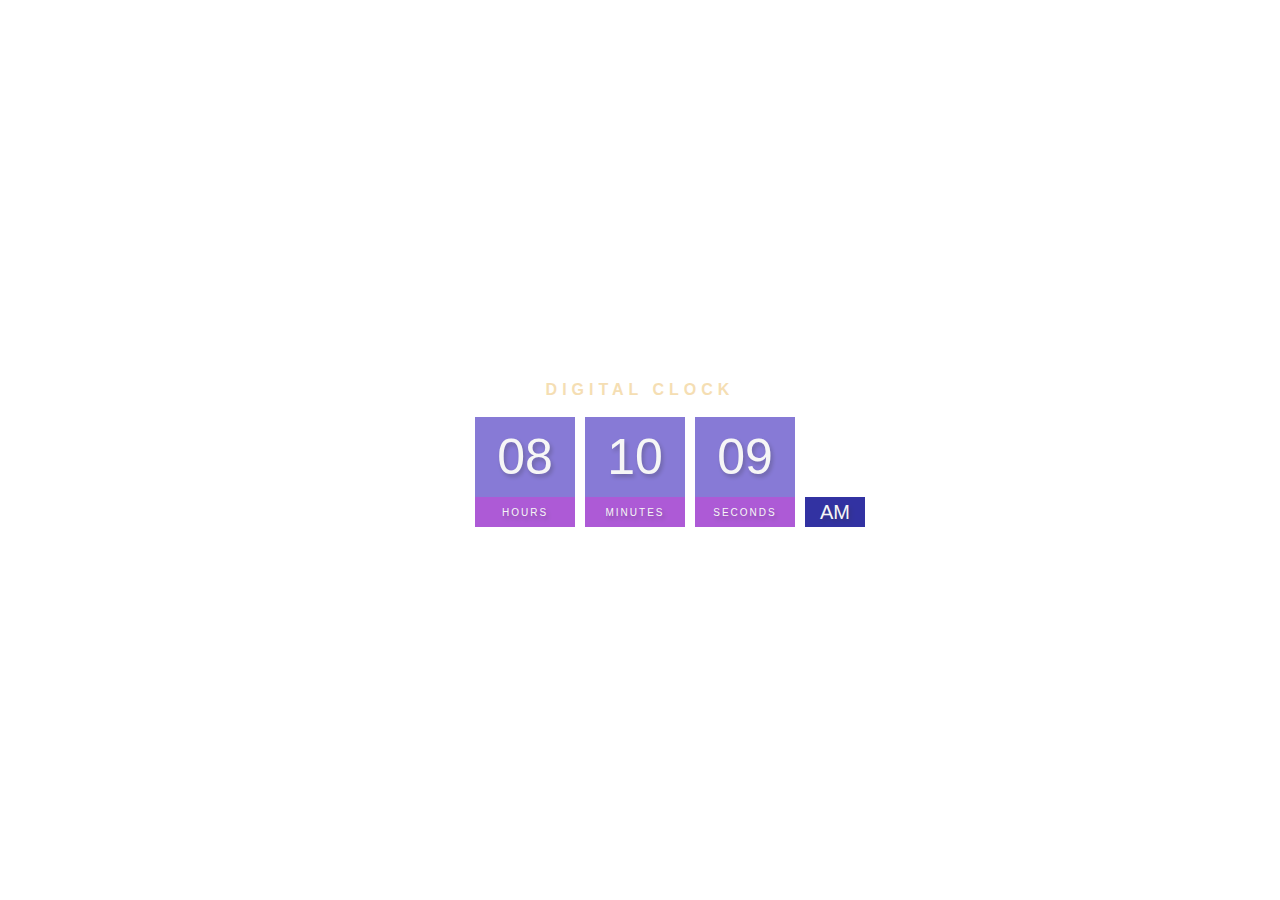
<file: 1. Digital Clock/index.html>
<!DOCTYPE html>
<html lang="en">
<head>
    <meta charset="UTF-8">
    <meta http-equiv="X-UA-Compatible" content="IE=edge">
    <meta name="viewport" content="width=device-width, initial-scale=1.0">
    <title>Digital Clock</title>
    <link rel="stylesheet" href="style.css">
</head>
<body>
    <h2>Digital Clock</h2>
    <div class="clock">
        <div>
            <span id="hour">00</span>
            <span class="text">Hours</span>
        </div>
        <div>
            <span id="minutes">00</span>
            <span class="text">Minutes</span>
        </div>
        <div>
            <span id="seconds">00</span>
            <span class="text">Seconds</span>
        </div>
        <div>
            <span id="ampm">AM</span>
        </div>
    </div>
    <script src="index.js"></script>
</body>
</html>
</file>
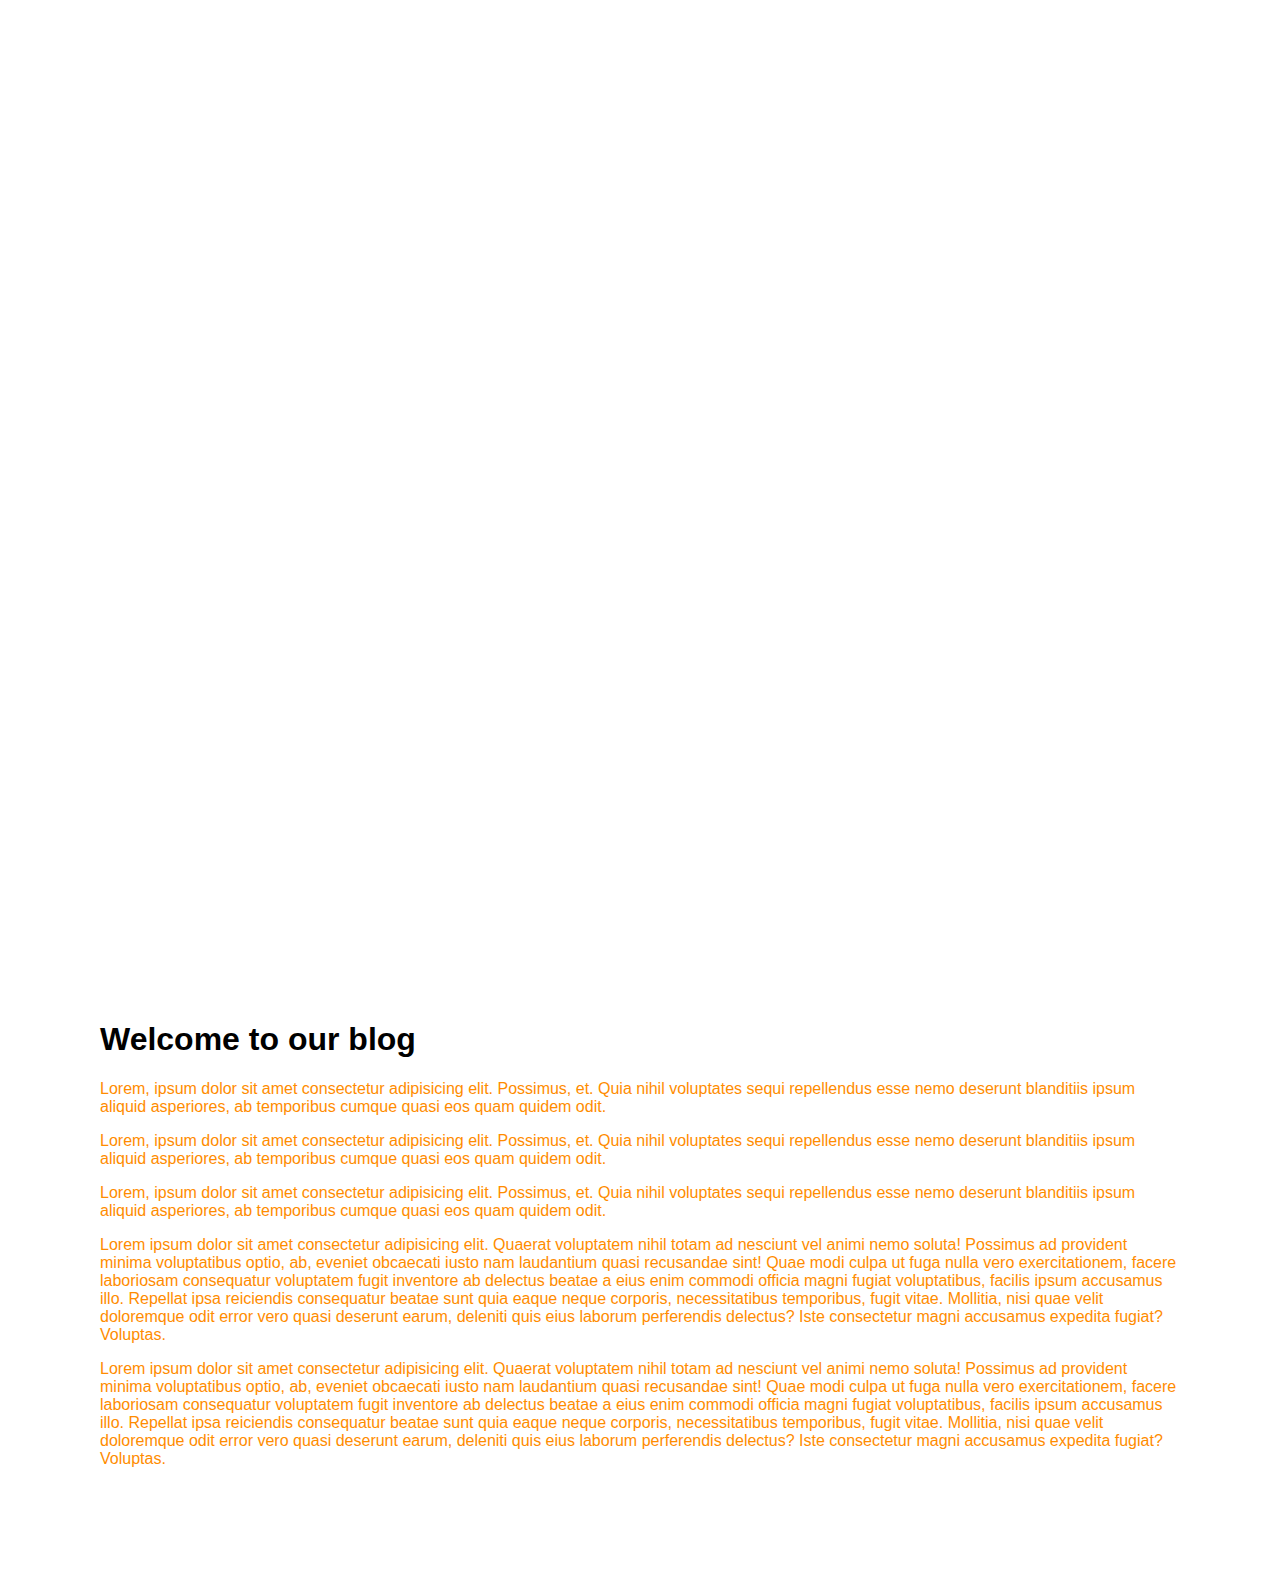
<file: 10. Background Image Scroll Effect/index.html>
<!DOCTYPE html>
<html lang="en">
<head>
    <meta charset="UTF-8">
    <meta http-equiv="X-UA-Compatible" content="IE=edge">
    <meta name="viewport" content="width=device-width, initial-scale=1.0">
    <title>Background Image Scroll Efect</title>
    <link rel="stylesheet" href="style.css">
</head>
<body>
    <div class="bg-image" id="bg-image"></div>
    <div class="container">
        <h1>Welcome to our blog</h1>
        <p>Lorem, ipsum dolor sit amet consectetur adipisicing elit. Possimus, et. Quia nihil voluptates sequi repellendus esse nemo deserunt blanditiis ipsum aliquid asperiores, ab temporibus cumque quasi eos quam quidem odit.</p>
        <p>Lorem, ipsum dolor sit amet consectetur adipisicing elit. Possimus, et. Quia nihil voluptates sequi repellendus esse nemo deserunt blanditiis ipsum aliquid asperiores, ab temporibus cumque quasi eos quam quidem odit.</p>
        <p>Lorem, ipsum dolor sit amet consectetur adipisicing elit. Possimus, et. Quia nihil voluptates sequi repellendus esse nemo deserunt blanditiis ipsum aliquid asperiores, ab temporibus cumque quasi eos quam quidem odit.</p>
        <p>Lorem ipsum dolor sit amet consectetur adipisicing elit. Quaerat voluptatem nihil totam ad nesciunt vel animi nemo soluta! Possimus ad provident minima voluptatibus optio, ab, eveniet obcaecati iusto nam laudantium quasi recusandae sint! Quae modi culpa ut fuga nulla vero exercitationem, facere laboriosam consequatur voluptatem fugit inventore ab delectus beatae a eius enim commodi officia magni fugiat voluptatibus, facilis ipsum accusamus illo. Repellat ipsa reiciendis consequatur beatae sunt quia eaque neque corporis, necessitatibus temporibus, fugit vitae. Mollitia, nisi quae velit doloremque odit error vero quasi deserunt earum, deleniti quis eius laborum perferendis delectus? Iste consectetur magni accusamus expedita fugiat? Voluptas.</p>
        <p>Lorem ipsum dolor sit amet consectetur adipisicing elit. Quaerat voluptatem nihil totam ad nesciunt vel animi nemo soluta! Possimus ad provident minima voluptatibus optio, ab, eveniet obcaecati iusto nam laudantium quasi recusandae sint! Quae modi culpa ut fuga nulla vero exercitationem, facere laboriosam consequatur voluptatem fugit inventore ab delectus beatae a eius enim commodi officia magni fugiat voluptatibus, facilis ipsum accusamus illo. Repellat ipsa reiciendis consequatur beatae sunt quia eaque neque corporis, necessitatibus temporibus, fugit vitae. Mollitia, nisi quae velit doloremque odit error vero quasi deserunt earum, deleniti quis eius laborum perferendis delectus? Iste consectetur magni accusamus expedita fugiat? Voluptas.</p>
    </div>
    <script src="index.js"></script>
</body>
</html>
</file>
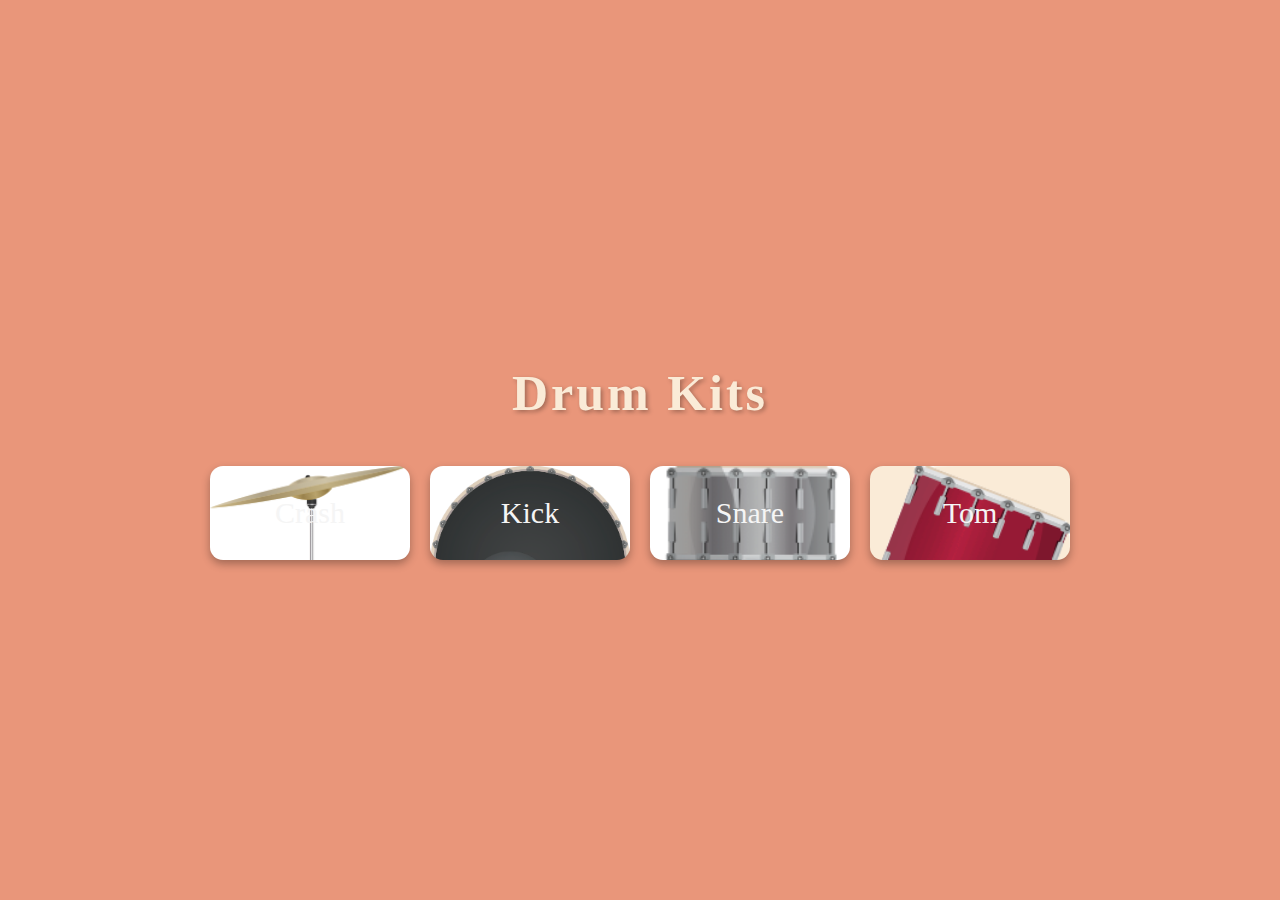
<file: 11. Drum kits/index.html>
<!DOCTYPE html>
<html lang="en">
<head>
    <meta charset="UTF-8">
    <meta http-equiv="X-UA-Compatible" content="IE=edge">
    <meta name="viewport" content="width=device-width, initial-scale=1.0">
    <title>Drum Kits</title>
    <link rel="stylesheet" href="https://cdnjs.cloudflare.com/ajax/libs/font-awesome/6.2.1/css/all.min.css" integrity="sha512-MV7K8+y+gLIBoVD59lQIYicR65iaqukzvf/nwasF0nqhPay5w/9lJmVM2hMDcnK1OnMGCdVK+iQrJ7lzPJQd1w==" crossorigin="anonymous" referrerpolicy="no-referrer" />
    <link rel="stylesheet" href="style.css">
</head>
<body>
    <h1>Drum Kits <i class="fa-solid fa-drum"></i></h1>
    <div class="container"></div>
    <script src="index.js"></script>
</body>
</html>
</file>
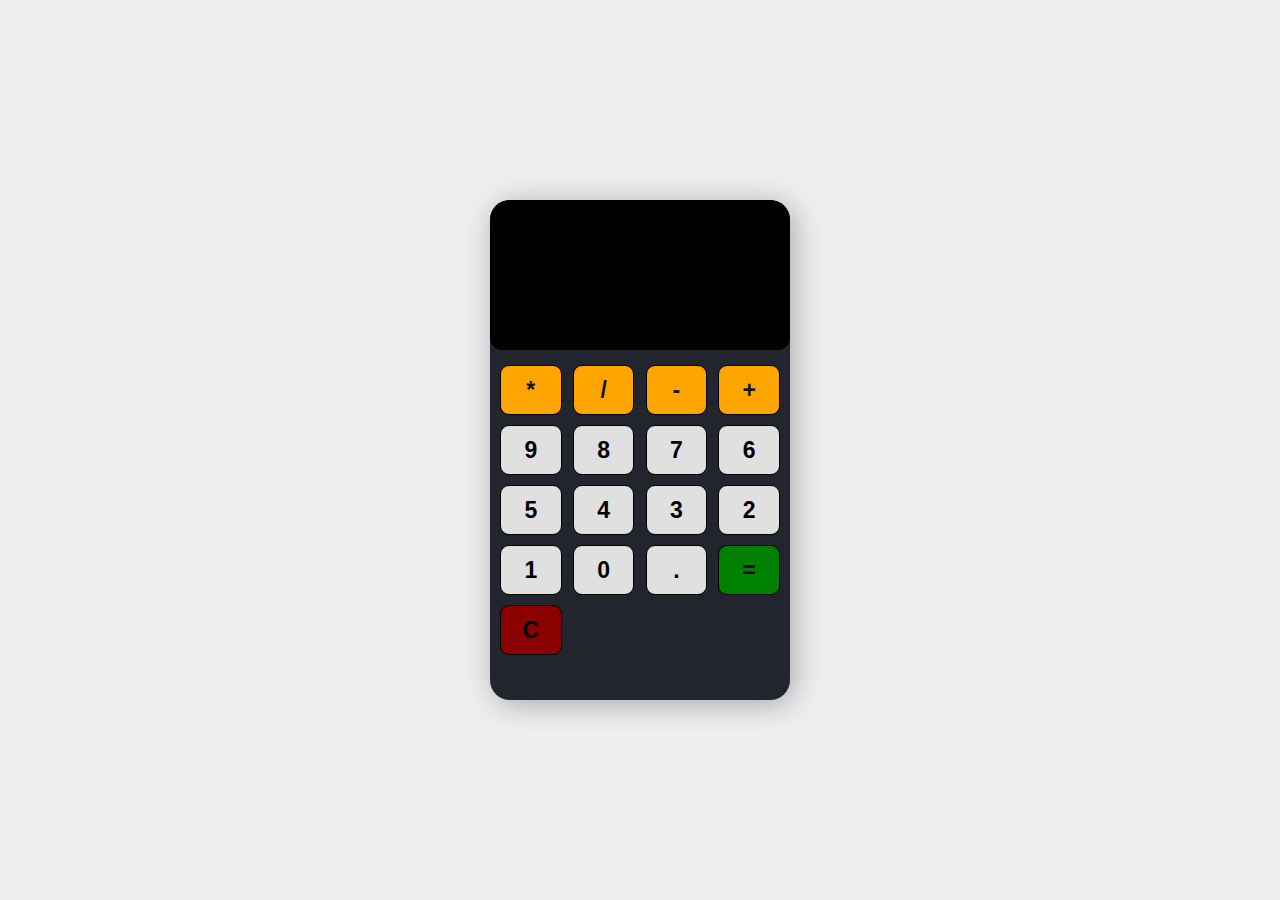
<file: 12. Calculator/index.html>
<!DOCTYPE html>
<html lang="en">
<head>
    <meta charset="UTF-8">
    <meta http-equiv="X-UA-Compatible" content="IE=edge">
    <meta name="viewport" content="width=device-width, initial-scale=1.0">
    <title>Sofiaaa Calculator</title>
    <link rel="stylesheet" href="style.css">
</head>
<body>
    <section class="calculator">
        <form>
            <input type="text" class="screen">
        </form>

        <div class="buttons">
            <button type="button" class="btn btn-yellow" data-num="*">*</button>
            <button type="button" class="btn btn-yellow" data-num="/">/</button>
            <button type="button" class="btn btn-yellow" data-num="-">-</button>
            <button type="button" class="btn btn-yellow" data-num="+">+</button>
            
            <button type="button" class="btn btn-grey" data-num="9">9</button>
            <button type="button" class="btn btn-grey" data-num="8">8</button>
            <button type="button" class="btn btn-grey" data-num="7">7</button>
            <button type="button" class="btn btn-grey" data-num="6">6</button>
            <button type="button" class="btn btn-grey" data-num="5">5</button>
            <button type="button" class="btn btn-grey" data-num="4">4</button>
            <button type="button" class="btn btn-grey" data-num="3">3</button>
            <button type="button" class="btn btn-grey" data-num="2">2</button>
            <button type="button" class="btn btn-grey" data-num="1">1</button>
            <button type="button" class="btn btn-grey" data-num="0">0</button>
            <button type="button" class="btn btn-grey" data-num=".">.</button>
            
            <button type="button" class="btn-equal">=</button>
            <button type="button" class="btn btn-clear">C</button>
        </div>
    </section>

    <script src="app.js"></script>
</body>
</html>
</file>
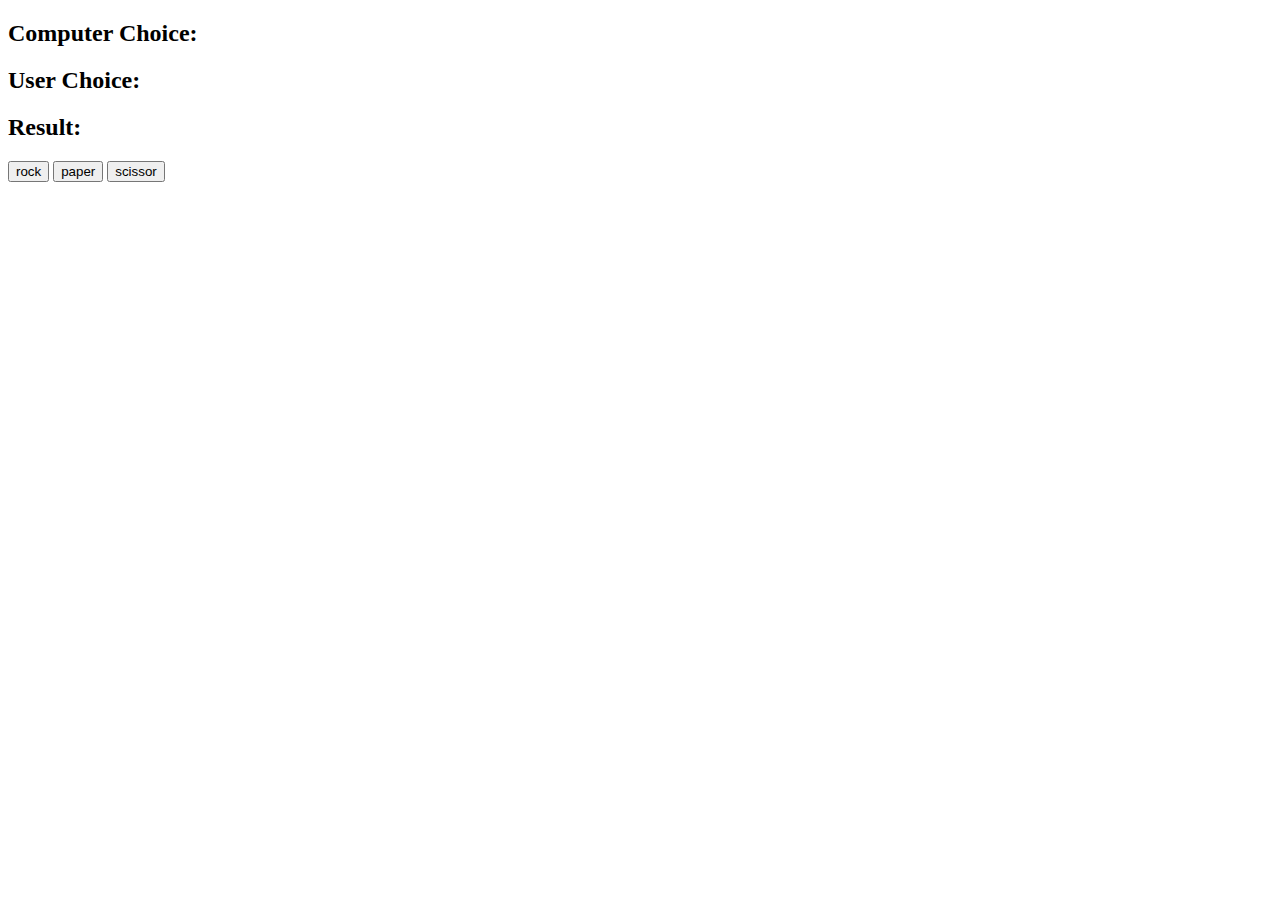
<file: 13. Rock Paper Scissors Game/index.html>
<!DOCTYPE html>
<html lang="en">
<head>
    <meta charset="UTF-8">
    <meta http-equiv="X-UA-Compatible" content="IE=edge">
    <meta name="viewport" content="width=device-width, initial-scale=1.0">
    <title>Tutor Rock Paper Scissors</title>
</head>
<body>
    <h2>Computer Choice: <span id="computer-choice"></span></h2>
    <h2>User Choice: <span id="user-choice"></span></h2>
    <h2>Result: <span id="result"></span></h2>
    
    <button id="rock">rock</button>
    <button id="paper">paper</button>
    <button id="scissor">scissor</button>
    <script src="app.js"></script>
</body>
</html>
</file>
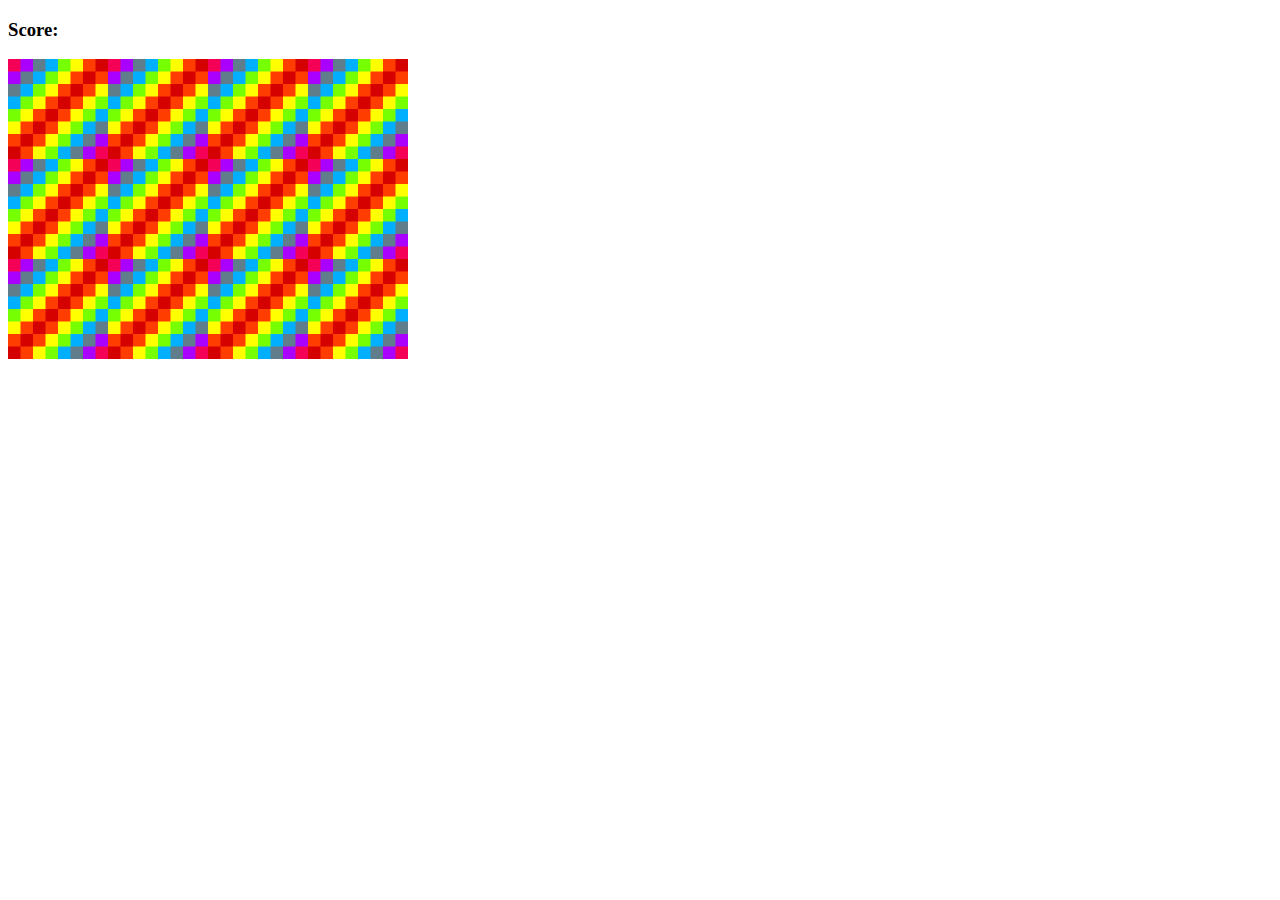
<file: 14. Memory Game/index.html>
<!DOCTYPE html>
<html lang="en">
<head>
    <meta charset="UTF-8">
    <meta http-equiv="X-UA-Compatible" content="IE=edge">
    <meta name="viewport" content="width=device-width, initial-scale=1.0">
    <title>Memory Game</title>
    <link rel="stylesheet" href="style.css">
</head>
<body>
    <h3>Score: <span id="result"></span></h3>

    <div id="grid"></div>
    
    <script src="app.js"></script>
</body>
</html>
</file>
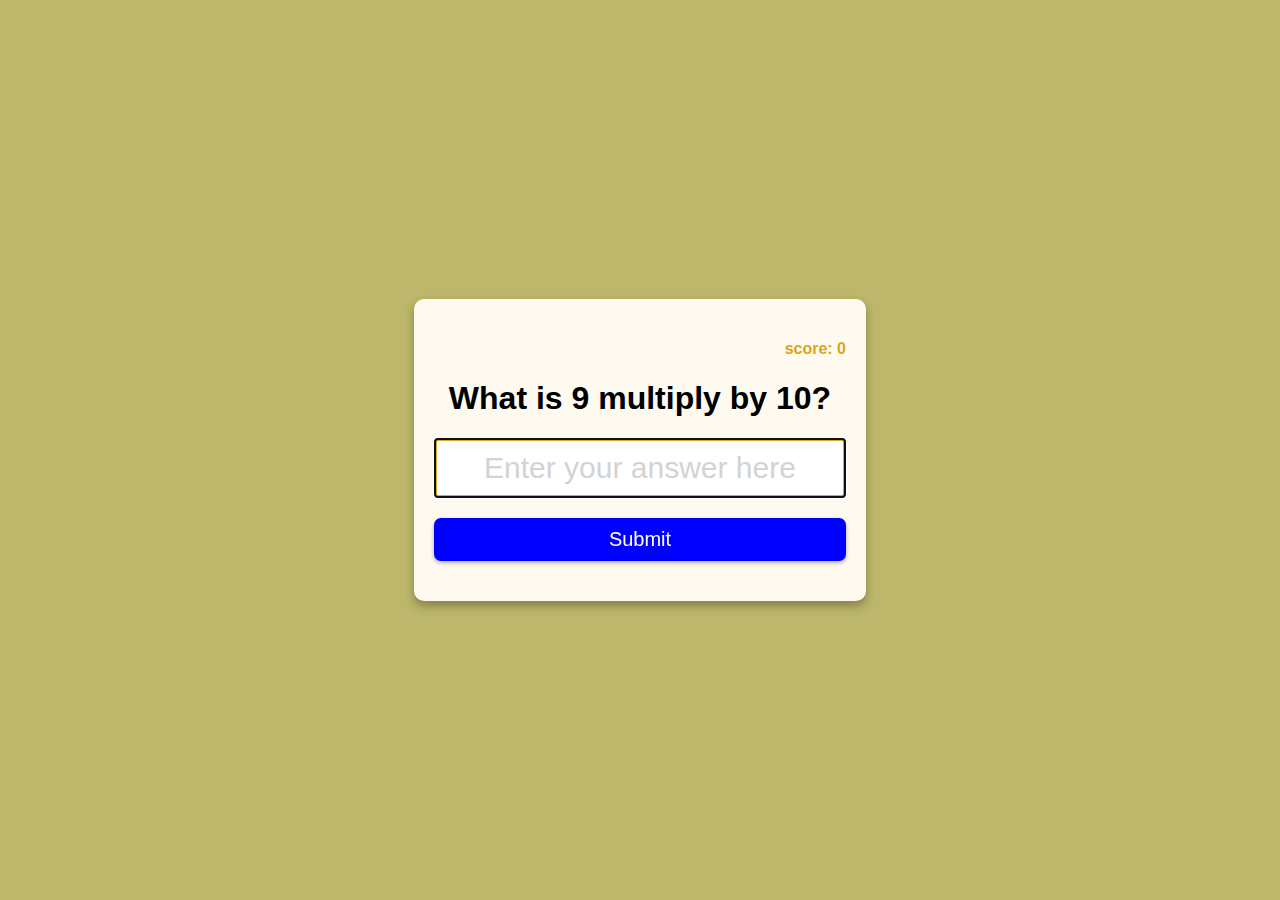
<file: 2. Multiplication Page/index.html>
<!DOCTYPE html>
<html lang="en">
<head>
    <meta charset="UTF-8">
    <meta http-equiv="X-UA-Compatible" content="IE=edge">
    <meta name="viewport" content="width=device-width, initial-scale=1.0">
    <title>Multiplication Page</title>
    <link rel="stylesheet" href="style.css" />
</head>
<body>
    <form class="form" id="form">
        <h4 class="score" id="score">score : 0</h4>
        <h1 id="question">What is 1 multiply by 1?</h1>
        <input type="text" class="input" id="input" placeholder="Enter your answer here" autofocus autocomplete="off" />
        <button type="submit" class="btn">Submit</button>
    </form>
    <script src="index.js"></script>
</body>
</html>
</file>
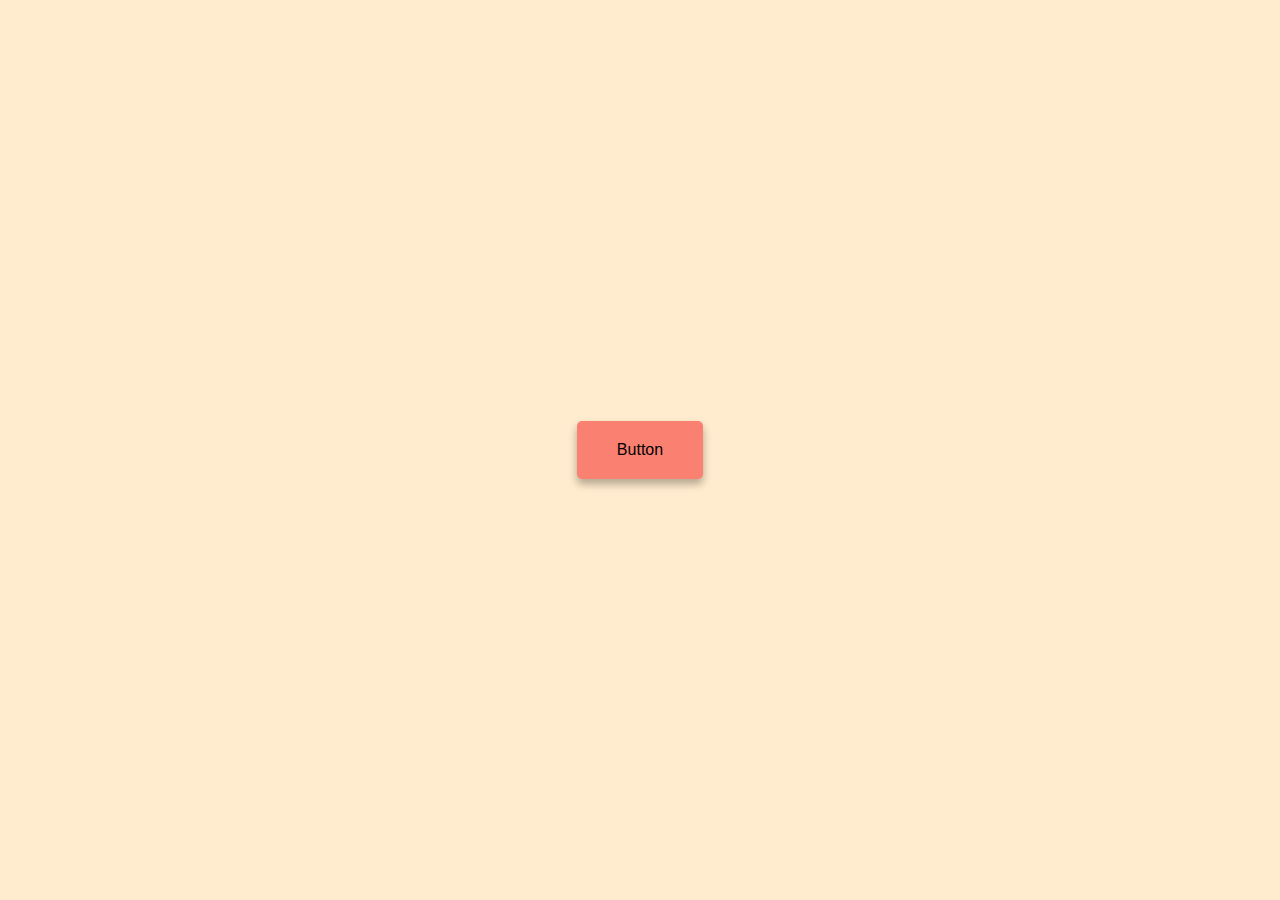
<file: 3. Button Ripple Effect/index.html>
<!DOCTYPE html>
<html lang="en">
<head>
    <meta charset="UTF-8">
    <meta http-equiv="X-UA-Compatible" content="IE=edge">
    <meta name="viewport" content="width=device-width, initial-scale=1.0">
    <title>Button Ripple Effect</title>
    <link rel="stylesheet" href="style.css">
</head>
<body>
    <a href="#" class="btn"><span>Button</span></a>
    <script src="index.js"></script>
</body>
</html>
</file>
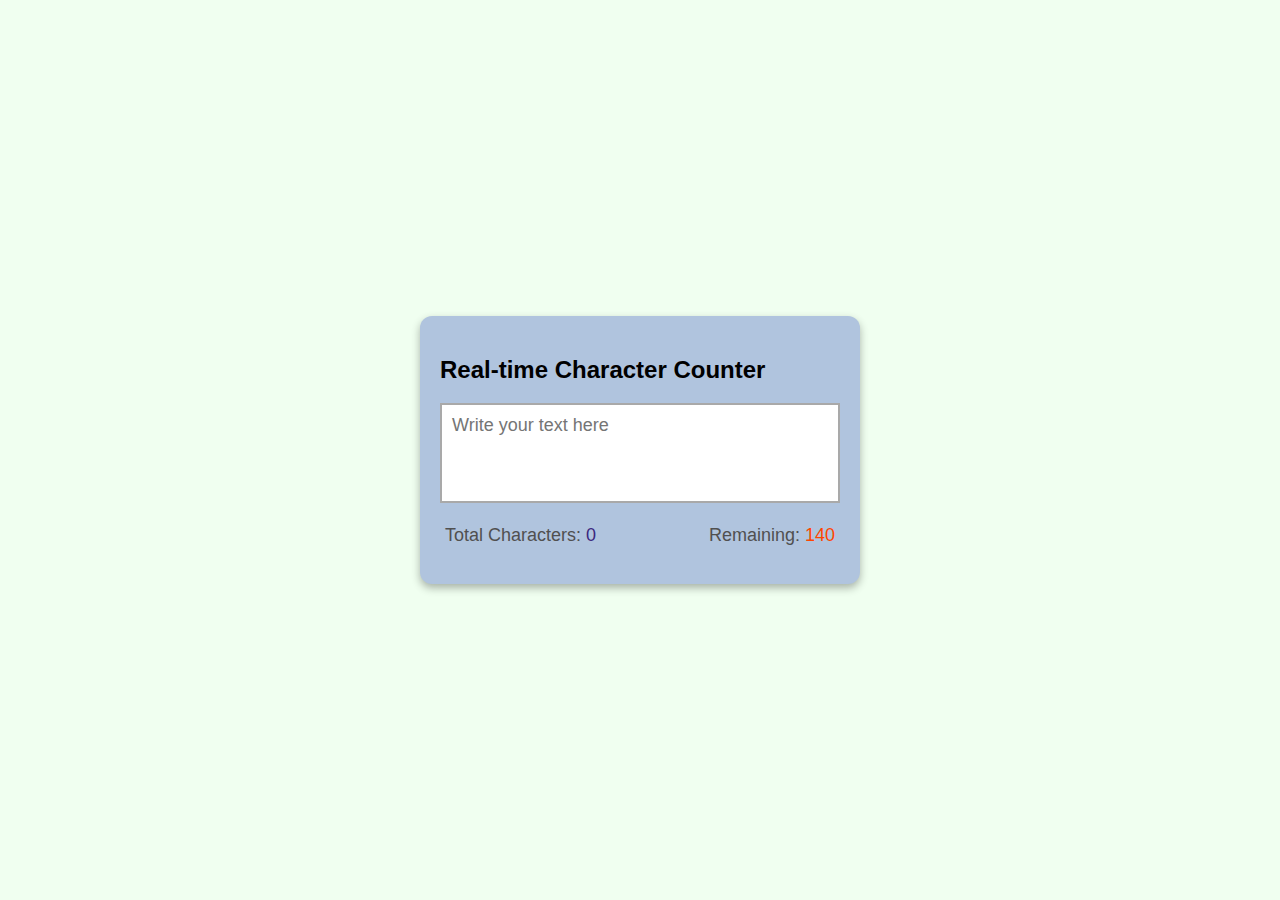
<file: 4. Real-time Character Counter/index.html>
<!DOCTYPE html>
<html lang="en">
<head>
    <meta charset="UTF-8">
    <meta http-equiv="X-UA-Compatible" content="IE=edge">
    <meta name="viewport" content="width=device-width, initial-scale=1.0">
    <title>Real-time character counter</title>
    <link rel="stylesheet" href="style.css">
</head>
<body>
    <div class="container">
        <h2>Real-time Character Counter</h2>
        <textarea id="textarea" class="textarea" placeholder="Write your text here" maxlength="140"></textarea>
        <div class="counter-container">
            <p>
                Total Characters: 
                <span class="total-counter" id="total-counter"></span>
            </p>
            <p>
                Remaining: 
                <span class="remaining-counter" id="remaining-counter"></span>
            </p>
        </div>
    </div>
    <script src="index.js"></script>
</body>
</html>
</file>
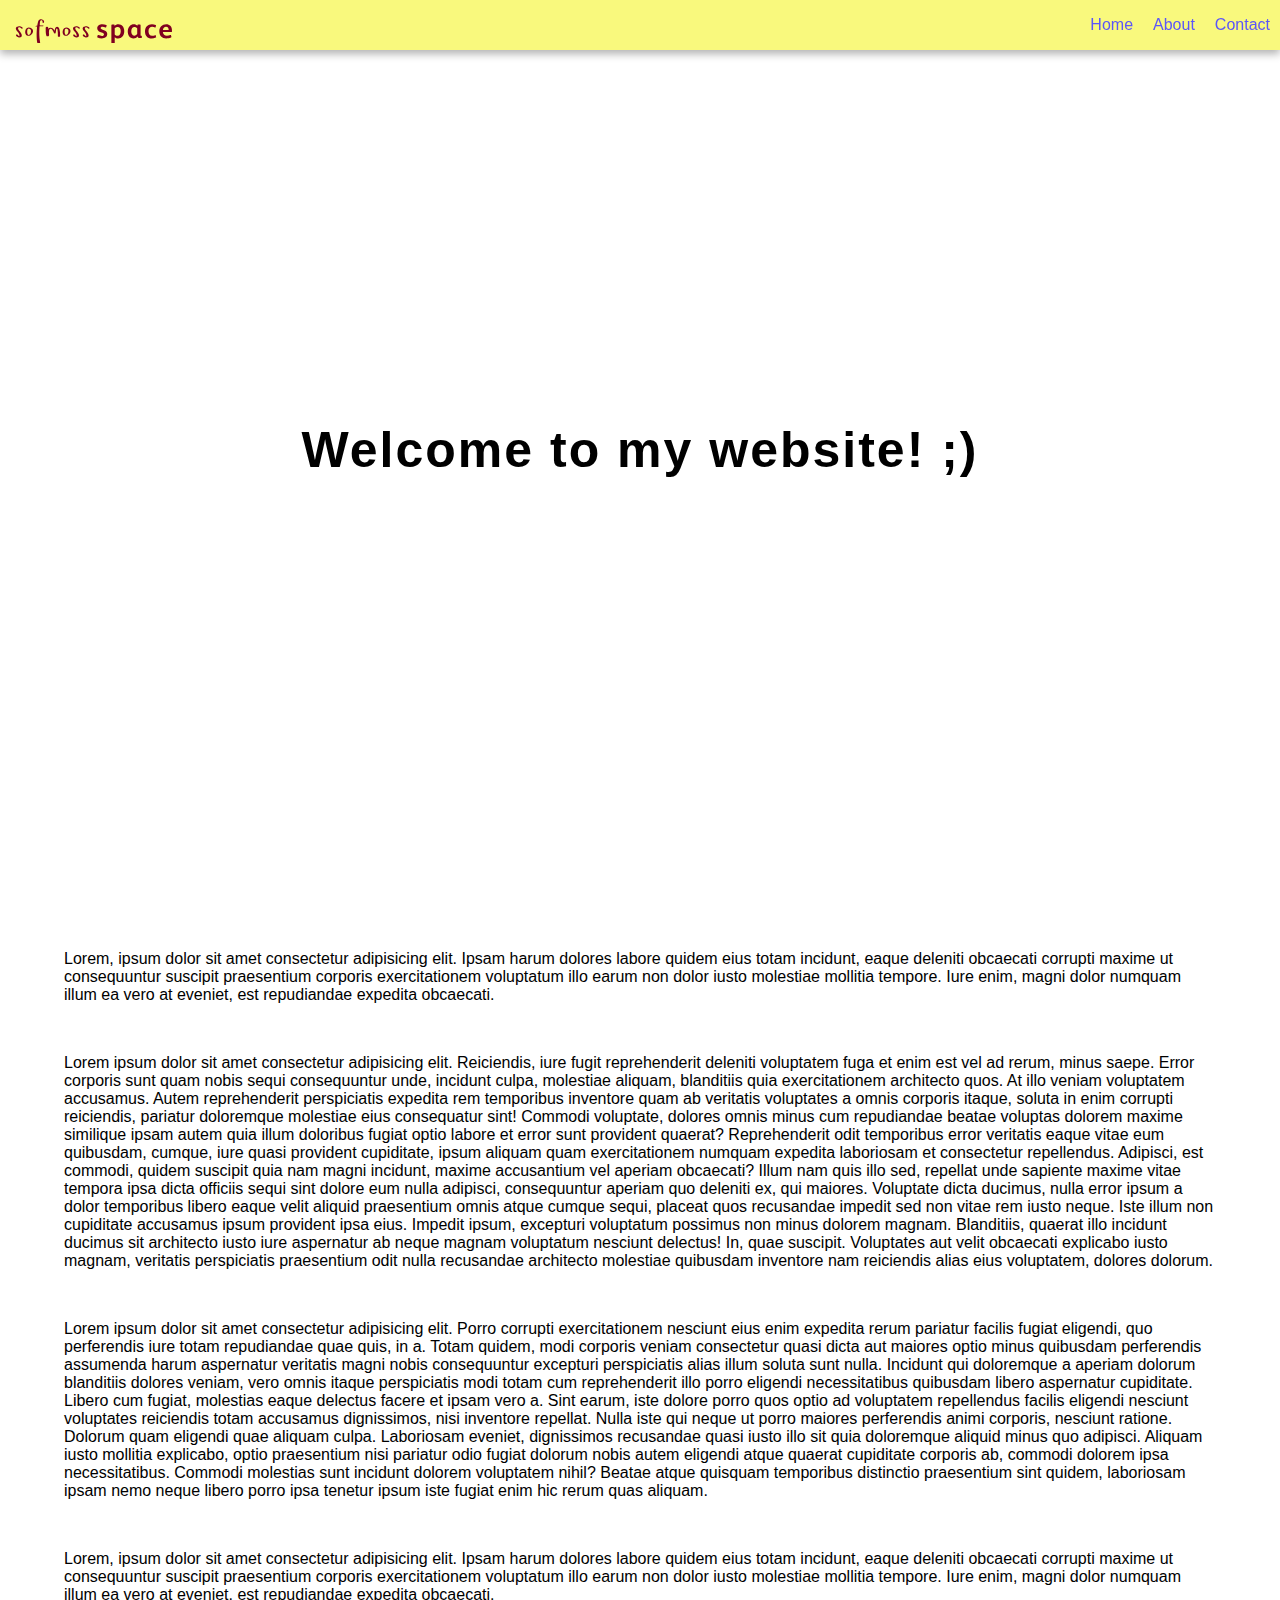
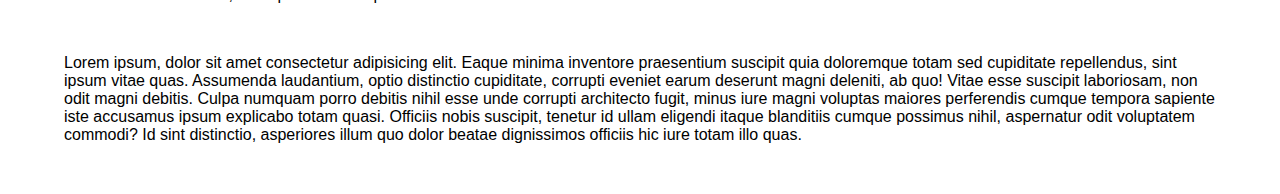
<file: 5. Sticky Navbar/index.html>
<!DOCTYPE html>
<html lang="en">
<head>
    <meta charset="UTF-8">
    <meta http-equiv="X-UA-Compatible" content="IE=edge">
    <meta name="viewport" content="width=device-width, initial-scale=1.0">
    <title>Sticky Navbar</title>
    <link rel="stylesheet" href="style.css">
</head>
<body>
    <div class="navbar active">
        <a href="index.html">
        <img src="logo.svg" alt="logo" /></a>
        <ul>
            <li><a href="#">Home</a></li>
            <li><a href="#">About</a></li>
            <li><a href="#">Contact</a></li>
        </ul>
    </div>
    <div class="top-container">
        <h1>Welcome to my website! ;)</h1>
    </div>
    <div class="bottom-container">
        <p class="text">Lorem, ipsum dolor sit amet consectetur adipisicing elit. Ipsam harum dolores labore quidem eius totam incidunt, eaque deleniti obcaecati corrupti maxime ut consequuntur suscipit praesentium corporis exercitationem voluptatum illo earum non dolor iusto molestiae mollitia tempore. Iure enim, magni dolor numquam illum ea vero at eveniet, est repudiandae expedita obcaecati.</p>
        <p class="text">Lorem ipsum dolor sit amet consectetur adipisicing elit. Reiciendis, iure fugit reprehenderit deleniti voluptatem fuga et enim est vel ad rerum, minus saepe. Error corporis sunt quam nobis sequi consequuntur unde, incidunt culpa, molestiae aliquam, blanditiis quia exercitationem architecto quos. At illo veniam voluptatem accusamus. Autem reprehenderit perspiciatis expedita rem temporibus inventore quam ab veritatis voluptates a omnis corporis itaque, soluta in enim corrupti reiciendis, pariatur doloremque molestiae eius consequatur sint! Commodi voluptate, dolores omnis minus cum repudiandae beatae voluptas dolorem maxime similique ipsam autem quia illum doloribus fugiat optio labore et error sunt provident quaerat? Reprehenderit odit temporibus error veritatis eaque vitae eum quibusdam, cumque, iure quasi provident cupiditate, ipsum aliquam quam exercitationem numquam expedita laboriosam et consectetur repellendus. Adipisci, est commodi, quidem suscipit quia nam magni incidunt, maxime accusantium vel aperiam obcaecati? Illum nam quis illo sed, repellat unde sapiente maxime vitae tempora ipsa dicta officiis sequi sint dolore eum nulla adipisci, consequuntur aperiam quo deleniti ex, qui maiores. Voluptate dicta ducimus, nulla error ipsum a dolor temporibus libero eaque velit aliquid praesentium omnis atque cumque sequi, placeat quos recusandae impedit sed non vitae rem iusto neque. Iste illum non cupiditate accusamus ipsum provident ipsa eius. Impedit ipsum, excepturi voluptatum possimus non minus dolorem magnam. Blanditiis, quaerat illo incidunt ducimus sit architecto iusto iure aspernatur ab neque magnam voluptatum nesciunt delectus! In, quae suscipit. Voluptates aut velit obcaecati explicabo iusto magnam, veritatis perspiciatis praesentium odit nulla recusandae architecto molestiae quibusdam inventore nam reiciendis alias eius voluptatem, dolores dolorum.</p>
        <p class="text">Lorem ipsum dolor sit amet consectetur adipisicing elit. Porro corrupti exercitationem nesciunt eius enim expedita rerum pariatur facilis fugiat eligendi, quo perferendis iure totam repudiandae quae quis, in a. Totam quidem, modi corporis veniam consectetur quasi dicta aut maiores optio minus quibusdam perferendis assumenda harum aspernatur veritatis magni nobis consequuntur excepturi perspiciatis alias illum soluta sunt nulla. Incidunt qui doloremque a aperiam dolorum blanditiis dolores veniam, vero omnis itaque perspiciatis modi totam cum reprehenderit illo porro eligendi necessitatibus quibusdam libero aspernatur cupiditate. Libero cum fugiat, molestias eaque delectus facere et ipsam vero a. Sint earum, iste dolore porro quos optio ad voluptatem repellendus facilis eligendi nesciunt voluptates reiciendis totam accusamus dignissimos, nisi inventore repellat. Nulla iste qui neque ut porro maiores perferendis animi corporis, nesciunt ratione. Dolorum quam eligendi quae aliquam culpa. Laboriosam eveniet, dignissimos recusandae quasi iusto illo sit quia doloremque aliquid minus quo adipisci. Aliquam iusto mollitia explicabo, optio praesentium nisi pariatur odio fugiat dolorum nobis autem eligendi atque quaerat cupiditate corporis ab, commodi dolorem ipsa necessitatibus. Commodi molestias sunt incidunt dolorem voluptatem nihil? Beatae atque quisquam temporibus distinctio praesentium sint quidem, laboriosam ipsam nemo neque libero porro ipsa tenetur ipsum iste fugiat enim hic rerum quas aliquam.</p>
        <p class="text">Lorem, ipsum dolor sit amet consectetur adipisicing elit. Ipsam harum dolores labore quidem eius totam incidunt, eaque deleniti obcaecati corrupti maxime ut consequuntur suscipit praesentium corporis exercitationem voluptatum illo earum non dolor iusto molestiae mollitia tempore. Iure enim, magni dolor numquam illum ea vero at eveniet, est repudiandae expedita obcaecati.</p>
        <p class="text">Lorem ipsum, dolor sit amet consectetur adipisicing elit. Eaque minima inventore praesentium suscipit quia doloremque totam sed cupiditate repellendus, sint ipsum vitae quas. Assumenda laudantium, optio distinctio cupiditate, corrupti eveniet earum deserunt magni deleniti, ab quo! Vitae esse suscipit laboriosam, non odit magni debitis. Culpa numquam porro debitis nihil esse unde corrupti architecto fugit, minus iure magni voluptas maiores perferendis cumque tempora sapiente iste accusamus ipsum explicabo totam quasi. Officiis nobis suscipit, tenetur id ullam eligendi itaque blanditiis cumque possimus nihil, aspernatur odit voluptatem commodi? Id sint distinctio, asperiores illum quo dolor beatae dignissimos officiis hic iure totam illo quas.</p>
    </div>
    <script src="index.js"></script>
</body>
</html>
</file>
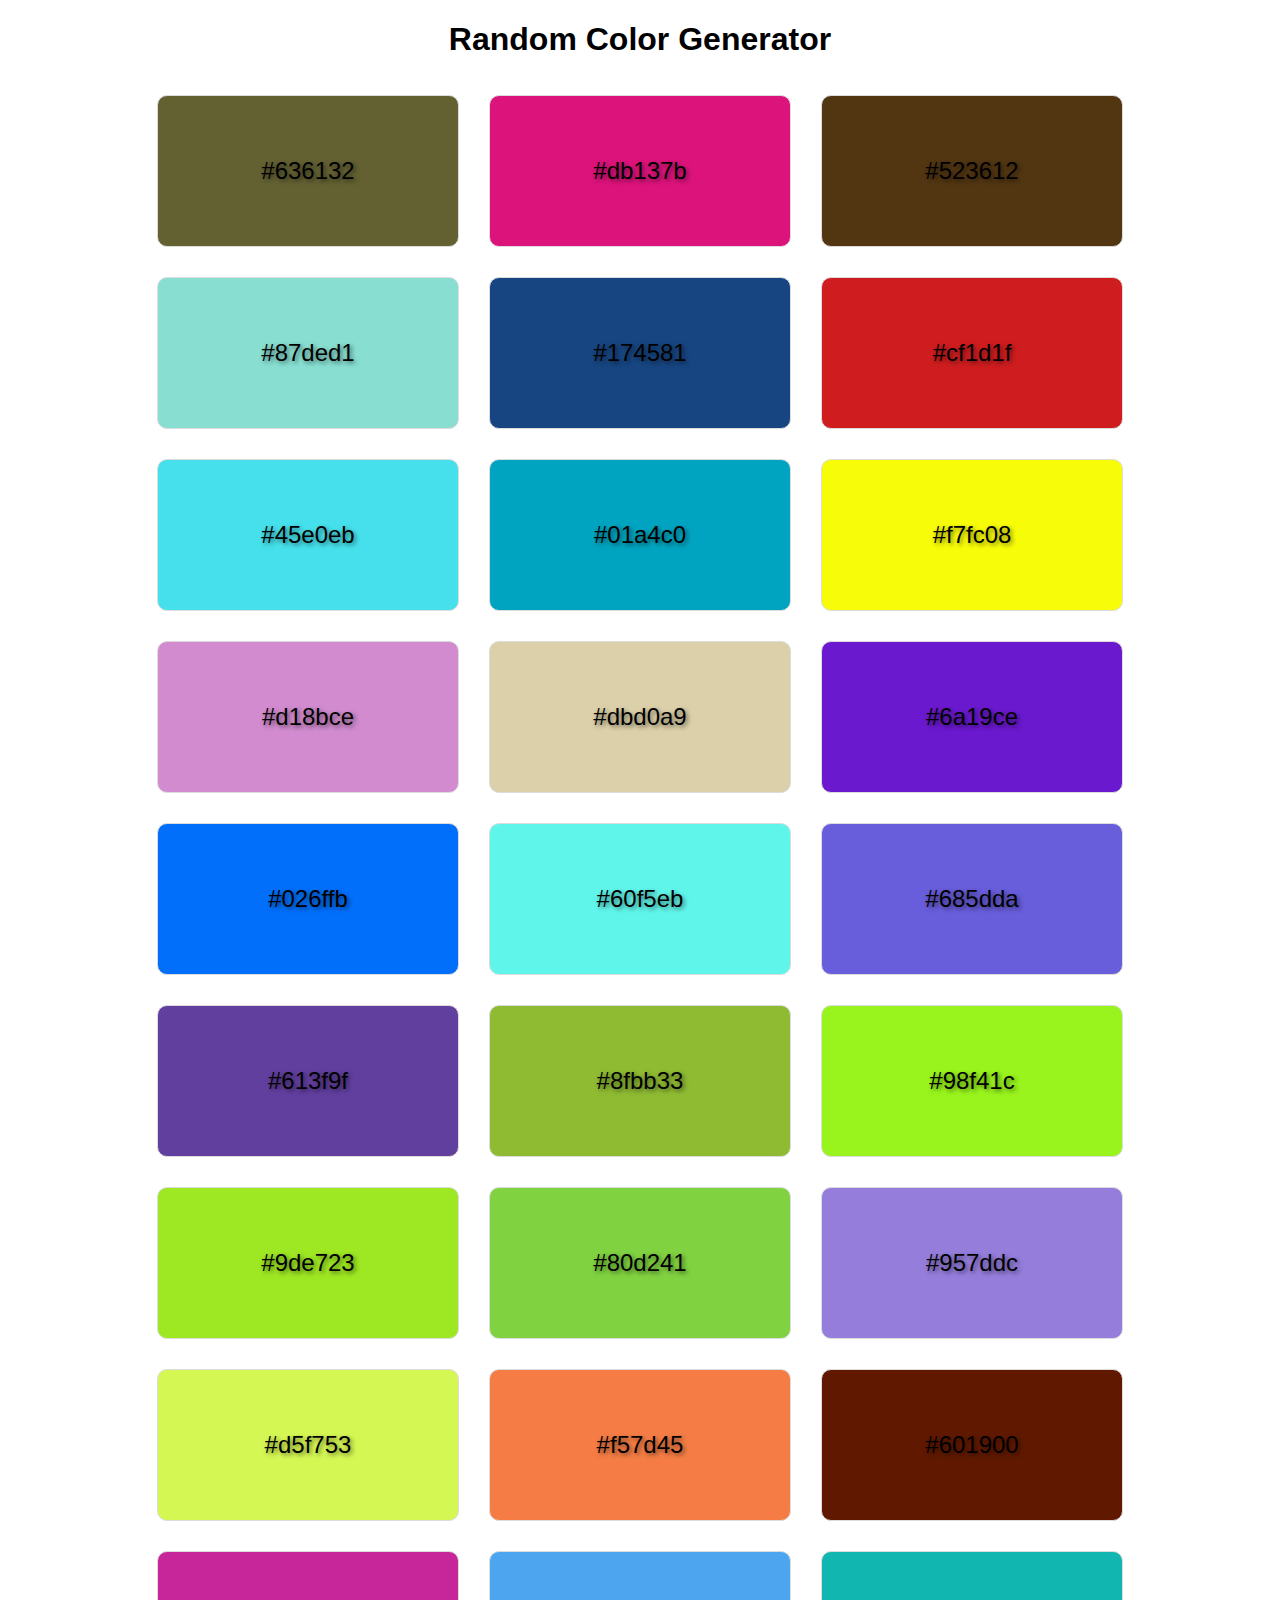
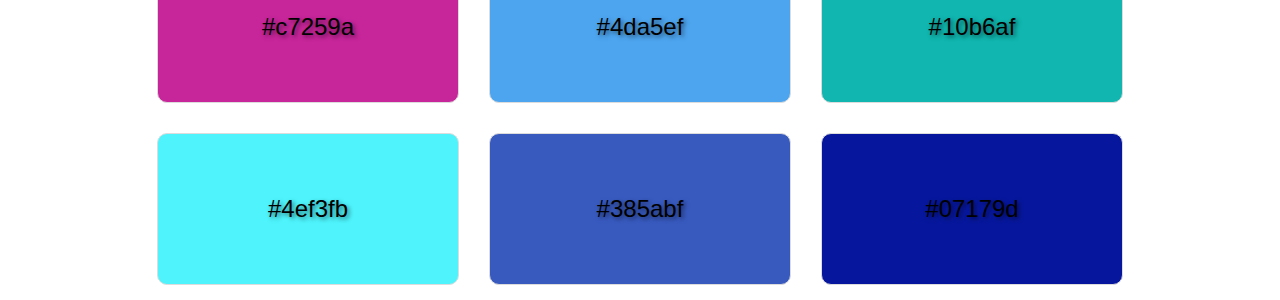
<file: 6. Random Color Generator/index.html>
<!DOCTYPE html>
<html lang="en">
<head>
    <meta charset="UTF-8">
    <meta http-equiv="X-UA-Compatible" content="IE=edge">
    <meta name="viewport" content="width=device-width, initial-scale=1.0">
    <title>Random Color generator</title>
    <link rel="stylesheet" href="style.css">
</head>
<body>
    <h1>Random Color Generator</h1>
    <div class="container"></div>
    <script src="index.js"></script>
</body>
</html>
</file>
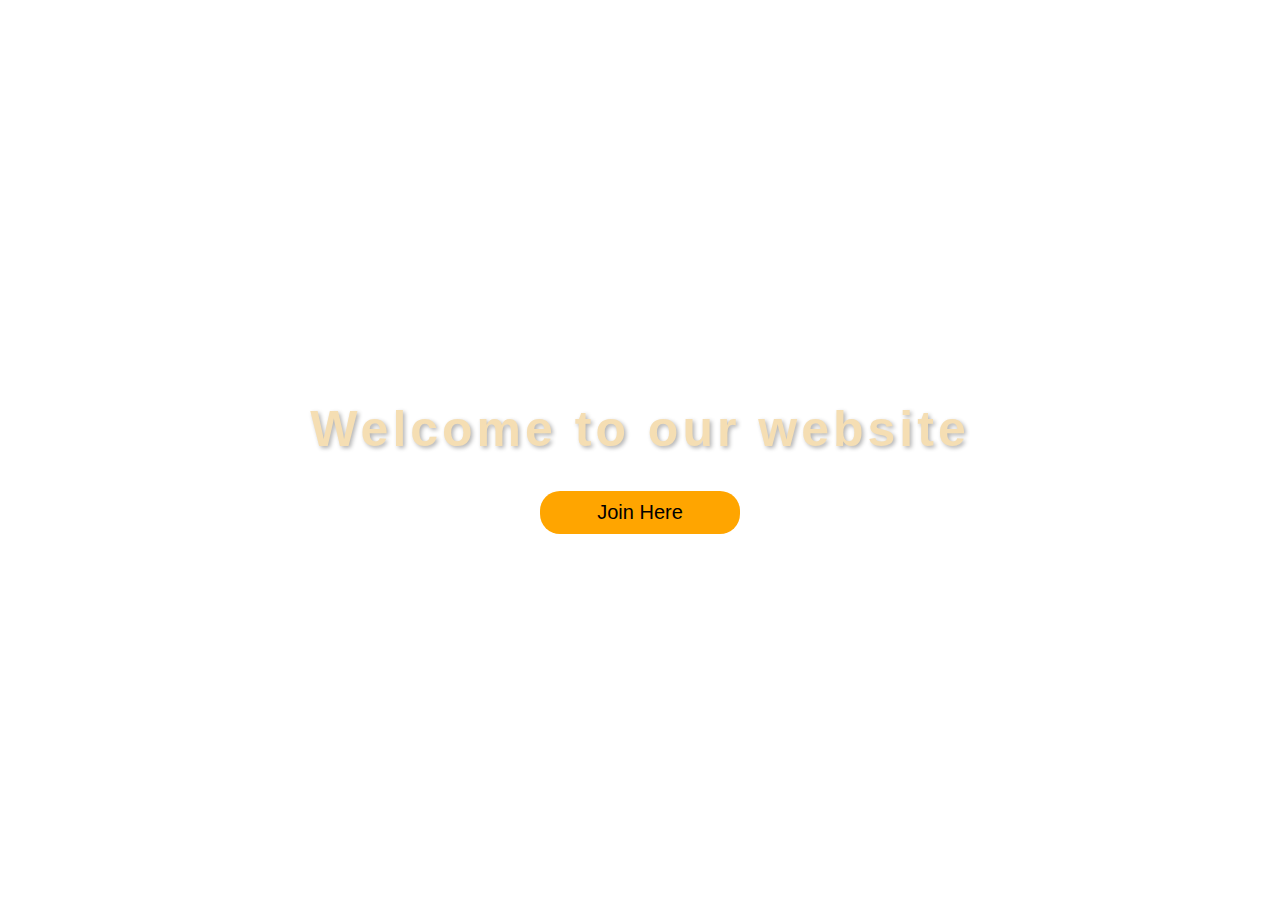
<file: 9. Blurred background popup/index.html>
<!DOCTYPE html>
<html lang="en">
<head>
    <meta charset="UTF-8">
    <meta http-equiv="X-UA-Compatible" content="IE=edge">
    <meta name="viewport" content="width=device-width, initial-scale=1.0">
    <title>Blurred Background Pop-up</title>
    <link rel="stylesheet" href="https://cdnjs.cloudflare.com/ajax/libs/font-awesome/6.2.1/css/all.min.css" integrity="sha512-MV7K8+y+gLIBoVD59lQIYicR65iaqukzvf/nwasF0nqhPay5w/9lJmVM2hMDcnK1OnMGCdVK+iQrJ7lzPJQd1w==" crossorigin="anonymous" referrerpolicy="no-referrer" />
    <link rel="stylesheet" href="style.css">
</head>
<body>
    <div class="container">
        <h1>Welcome to our website</h1>
        <button class="btn">Join Here</button>
    </div>
    <div class="popup-container active">
        <h4>20% discount</h4>
        <label for="email">Your email</label>
        <input type="email" name="email" class="input" placeholder="Your Email Address">
        <button class="popup-btn">Join</button>
        <div class="close-icon">
            <i class="fas fa-times fa-3x"></i>
        </div>
    </div>
    <script src="index.js"></script>
</body>
</html>
</file>
<file: 1. Digital Clock/style.css>
body {
    margin: 0;
    font-family: sans-serif;
    display: flex;
    flex-direction: column;
    align-items: center;
    height: 100vh;
    justify-content: center;
    background: url(https://images.unsplash.com/photo-1520013817300-1f4c1cb245ef?ixlib=rb-4.0.3&ixid=MnwxMjA3fDB8MHxwaG90by1wYWdlfHx8fGVufDB8fHx8&auto=format&fit=crop&w=913&q=80);
    background-size: cover;
    overflow: hidden;
}

h2 {
    text-transform: uppercase;
    letter-spacing: 5px;
    font-size: 16px;
    text-align: center;
    color: wheat;
}

.clock {
    display: flex;
}

.clock div {
    margin: 5px;
    position: relative;
}

.clock span {
    width: 100px;
    height: 80px;
    background: slateblue;
    color: whitesmoke;
    opacity: .8;
    display: flex;
    justify-content: center;
    align-items: center;
    font-size: 50px;
    text-shadow: 2px 3px 4px rgba(0,0, 0, 0.3);
}

.clock .text {
    height: 30px;
    font-size: 10px;
    text-transform: uppercase;
    letter-spacing: 2px;
    background: darkorchid;
    opacity: 0.8;
}

.clock #ampm {
    bottom: 0;
    position: absolute;
    width: 60px;
    height: 30px;
    font-size: 20px;
    background: darkblue;
}
</file>
<file: 10. Background Image Scroll Effect/style.css>
body {
    margin: 0;
    font-family: 'Trebuchet MS', 'Lucida Sans Unicode', 'Lucida Grande', 'Lucida Sans', Arial, sans-serif;
}

.bg-image {
    width: 100%;
    height: 100vh;
    background: url(https://images.unsplash.com/photo-1475924156734-496f6cac6ec1?ixlib=rb-4.0.3&ixid=MnwxMjA3fDB8MHxwaG90by1wYWdlfHx8fGVufDB8fHx8&auto=format&fit=crop&w=870&q=80);
    background-position: center;
    background-attachment: fixed;
    background-size: 160%;
}

.container{
    padding: 100px;
}

.h1{
    font-size: 50px;
}

p{
    color: darkorange;
}

@media (max-width:500px){
    .container{
        padding: 10px;
    }
}
</file>
<file: 11. Drum kits/style.css>
body{
    margin: 0;
    display: flex;
    flex-direction: column;
    align-items: center;
    height: 100vh;
    justify-content: center;
    background-color:darksalmon;
}

h1{
    font-size: 50px;
    font-family:Cambria, Cochin, Georgia, Times, 'Times New Roman', serif;
    letter-spacing: 3px;
    color: antiquewhite;
    text-shadow: 2px 2px 4px rgba(0,0,0,.3);
    white-space: nowrap;
}

.container{
    text-align: center;
}

.btn{
    padding: 30px 50px;
    background-color: antiquewhite;
    border: none;
    margin: 10px;
    font-size: 30px;
    min-width: 200px;
    border-radius: 13px;
    box-shadow: 0 4px 8px rgba(0,0,0,.3);
    background-image: url("gambar/tom.png");
    background-size: cover;
    color: whitesmoke;
    font-family: Cambria, Cochin, Georgia, Times, 'Times New Roman', serif;
    text-shadow: 2px 2px 4px rgba(0,0,0,rgba(0,0,0,.3));
    cursor: pointer;
    text-transform: capitalize;
}

.btn:hover{
    color: darkolivegreen;
}

.btn:active{
    background-size: 107%;
}
</file>
<file: 12. Calculator/style.css>
* {
    margin: 0;
    padding: 0;
    box-sizing: border-box;
}

body {
    min-height: 100vh;
    background: #efeff2;
    display: flex;
    justify-content: center;
    align-items: center;
}

.calculator {
    width: 300px;
    height: 500px;
    box-shadow: 4px 4px 30px rgba(0, 0, 0, 0.3);
    border-radius: 20px;
    background: #22252d;
    overflow: hidden;
}

form input{
    width: 100%;
    height: 150px;
    border: none;
    border-radius: 12px;
    font-size: 3rem;
    padding: 2rem;
    color: azure;
    background-color: black;
    text-align: right;
    pointer-events: none;
}

.buttons {
    display: flex;
    flex-wrap: wrap;
    justify-content: space-between;
    padding: 10px;
}

button {
    flex: 0 0 22%;
    margin: 5px 0;
    border: 1px solid black;
    width: 60px;
    height: 50px;
    font-size: 23px;
    font-weight: 550;
    border-radius: 9px;
    cursor: pointer;
}

.btn-yellow{
    background: orange;
    color: rgb(20, 20, 20);
}

.btn-grey{
    background: rgb(224,224,224);
}

.btn-equal{
    background: green;
}

.btn-clear{
    background: darkred;
}
</file>
<file: 14. Memory Game/style.css>
#grid {
    width: 400px;
    height: 300px;
    display: flex;
    flex-wrap: wrap;
}
</file>
<file: 2. Multiplication Page/style.css>
body {
    margin: 0;
    display: flex;
    justify-content: center;
    height: 100vh;
    align-items: center;
    text-align: center;
    background-color: darkkhaki;
    font-family: Arial, Helvetica, sans-serif;
}

.form{
    background-color: floralwhite;
    padding: 20px;
    box-shadow: 0 5px 10px rgba(0,0,0, .3);
    border-radius: 10px;
    margin: 10px;
}

.input{
    display: block;
    width: 100%;
    box-sizing: border-box;
    font-size: 30px;
    text-align: center;
    padding: 10px;
    border: solid 3px goldenrod;
    color: darksalmon;
}

.input::placeholder{
    color: lightgray;
    font-family: Arial, Helvetica, sans-serif;
}

.btn{
    background-color: blue;
    color: white;
    border: none;
    display: block;
    width: 100%;
    padding: 10px;
    font-size: 20px;
    font-family: 'Gill Sans', 'Gill Sans MT', Calibri, 'Trebuchet MS', sans-serif;
    margin: 20px 0;
    border-radius: 7px;
    box-shadow: 0 2px 4px rgb(0, 0, 0, 0.3);
    cursor: pointer;
}

.btn:hover{
    filter: brightness(0.8);
}

.score{
    color: goldenrod;
    text-align: right;
}
</file>
<file: 3. Button Ripple Effect/style.css>
body{
    margin: 0;
    display: flex;
    justify-content: center;
    height: 100vh;
    align-items: center;
    background-color: blanchedalmond;
    font-family: sans-serif;
}

.btn{
    background-color: salmon;
    padding: 20px 40px;
    border-radius: 5px;
    box-shadow: 0 5px 8px rgba(0,0,0, .3);
    text-decoration: none;
    color: black;
    position: relative;
    overflow: hidden;
}

.btn span{
    position: relative;
    z-index: 1;
}

.btn::before{
    content: "";
    position: absolute;
    background-color: orangered;
    width: 0;
    height: 0;
    left: var(--xPos);
    top: var(--yPos);
    transform: translate(-50%, -50%);
    border-radius: 50%;
    transition: width 0.5s, height 0.5s;
}

.btn:hover::before{
    width: 300px;
    height: 300px;
}
</file>
<file: 4. Real-time Character Counter/style.css>
body{
    margin: 0;
    display: flex;
    justify-content: center;
    height: 100vh;
    align-items: center;
    background-color: honeydew;
    font-family: Verdana, Geneva, Tahoma, sans-serif;
}

.container{
    background-color: lightsteelblue;
    width: 400px;
    padding: 20px;
    margin: 5px;
    border-radius: 12px;
    box-shadow: 0 4px 8px rgba(0,0,0, .3);
}

.textarea{
    resize: none;
    width: 100%;
    height: 100px;
    font-size: 18px;
    font-family: Arial, Helvetica, sans-serif;
    padding: 10px;
    box-sizing: border-box;
    border: solid 2px darkgrey;
}

.counter-container{
    display: flex;
    justify-content: space-between;
    padding: 0 5px;
}

.counter-container p {
    font-size: 18px;
    color: rgb(80, 80, 80);
}

.total-counter {
    color: rgba(60, 40, 126);
}

.remaining-counter {
    color: orangered;
}
</file>
<file: 5. Sticky Navbar/style.css>
body{
    margin: 0;
}

.top-container{
    background-image: url("https://images.unsplash.com/photo-1542435503-956c469947f6?ixlib=rb-4.0.3&ixid=MnwxMjA3fDB8MHxwaG90by1wYWdlfHx8fGVufDB8fHx8&auto=format&fit=crop&w=774&q=80");
    height: 100vh;
    background-size: cover;
    display: flex;
    justify-content: center;
    align-items: center;
}

.top-container h1{
    color: black;
    font-size: 50px;
    font-family: sans-serif;
    letter-spacing: 2px;
}

.text{
    margin: 50px 5%;
    font-family: Verdana, Geneva, Tahoma, sans-serif;
}

.navbar{
    background-color: beige;
    display: flex;
    position: fixed;
    width: 100%;
    justify-content: space-between;
    align-items: center;
    box-shadow: 0 4px 8px rgba(0,0,0,.3);
    transition: background-color .4s;
}

.navbar ul{
    display: flex;
    list-style-type: none;
}

.navbar ul li a{
    text-decoration: none;
    margin: 0 10px;
    color: black;
    font-family: Verdana, Geneva, Tahoma, sans-serif;
}

.navbar ul li a:hover{
    color: red;
}

.navbar.active{
    background-color: rgb(249, 249, 125);
}

.navbar.active ul li a{
    color: rgb(91, 85, 250);
}
</file>
<file: 6. Random Color Generator/style.css>
body{
    margin: 0;
    font-family: 'Gill Sans', 'Gill Sans MT', Calibri, 'Trebuchet MS', sans-serif;
}

h1{
    text-align: center;
}

.container{
    display: flex;
    flex-wrap: wrap;
    justify-content: center;
}

.color-container{
    background-color: azure;
    width: 300px;
    height: 150px;
    color: black;
    margin: 15px;
    display: flex;
    justify-content: center;
    align-items: center;
    font-size: 24px;
    text-shadow: 2px 2px 4px rgba(0,0,0, .5);
    border: solid gainsboro 1px;
    border-radius: 10px;
}
</file>
<file: 9. Blurred background popup/style.css>
body{
    margin: 0;
}

.container{
    display: flex;
    flex-direction: column;
    align-items: center;
    height: 100vh;
    justify-content: center;
    background: url(https://images.unsplash.com/photo-1453090643118-eae60f5bc58a?ixlib=rb-4.0.3&ixid=MnwxMjA3fDB8MHxwaG90by1wYWdlfHx8fGVufDB8fHx8&auto=format&fit=crop&w=870&q=80);
    background-size: cover;
    text-align: center;
    transition: filter 0.7s;
}

h1{
    font-size: 50px;
    color: wheat;
    font-family: Impact, Haettenschweiler, 'Arial Narrow Bold', sans-serif;
    letter-spacing: 4px;
    text-shadow: 2px 2px 4px rgba(0,0,0,0.3);
}

.btn{
    padding: 10px 20px;
    width: 200px;
    cursor: pointer;
    background-color: orange;
    border: none;
    border-radius: 20px;
    font-size: 20px;
}

.btn:hover{
    filter: brightness(0.8);
}

.active.container{
    filter: blur(5px) brightness(0.7);
}

.popup-container{
    position: fixed;
    left: 50%;
    transform: translateX(-50%);
    background-color: aliceblue;
    width: 400px;
    height: 200px;
    top: 30%;
    display: flex;
    flex-direction: column;
    padding: 20px;
    background: url("https://images.unsplash.com/photo-1500989145603-8e7ef71d639e?ixlib=rb-4.0.3&ixid=MnwxMjA3fDB8MHxwaG90by1wYWdlfHx8fGVufDB8fHx8&auto=format&fit=crop&w=876&q=80");
    background-size: cover;
    border-radius: 10px;
    box-shadow: 0 4px 8px rgba(0,0,0, 0.3);
    opacity: 1;
    transition: all 0.7s;
}

h4{
    font-size: 30px;
    margin: 10px;
    font-family:'Gill Sans', 'Gill Sans MT', Calibri, 'Trebuchet MS', sans-serif;
    color: black;
}

label{
    color: black;
    font-family: 'Gill Sans', 'Gill Sans MT', Calibri, 'Trebuchet MS', sans-serif;
}

.popup-btn{
    background-color: orchid;
    padding: 10px;
    font-size: 20px;
    cursor: pointer;
    border: 2px solid;
}

.input{
    border: 2px solid;
    padding: 10px;
    margin: 10px 0;
    font-size: 20px;
    text-align: center;
}

.input::placeholder{
    color: lightgray;
}

.close-icon{
    position: absolute;
    right: 20px;
    cursor: pointer;
}

.close-icon:hover{
    color: orchid;
}

.active.popup-container{
    visibility: hidden;
    opacity: 0;
    top: 10%;
}
</file>
